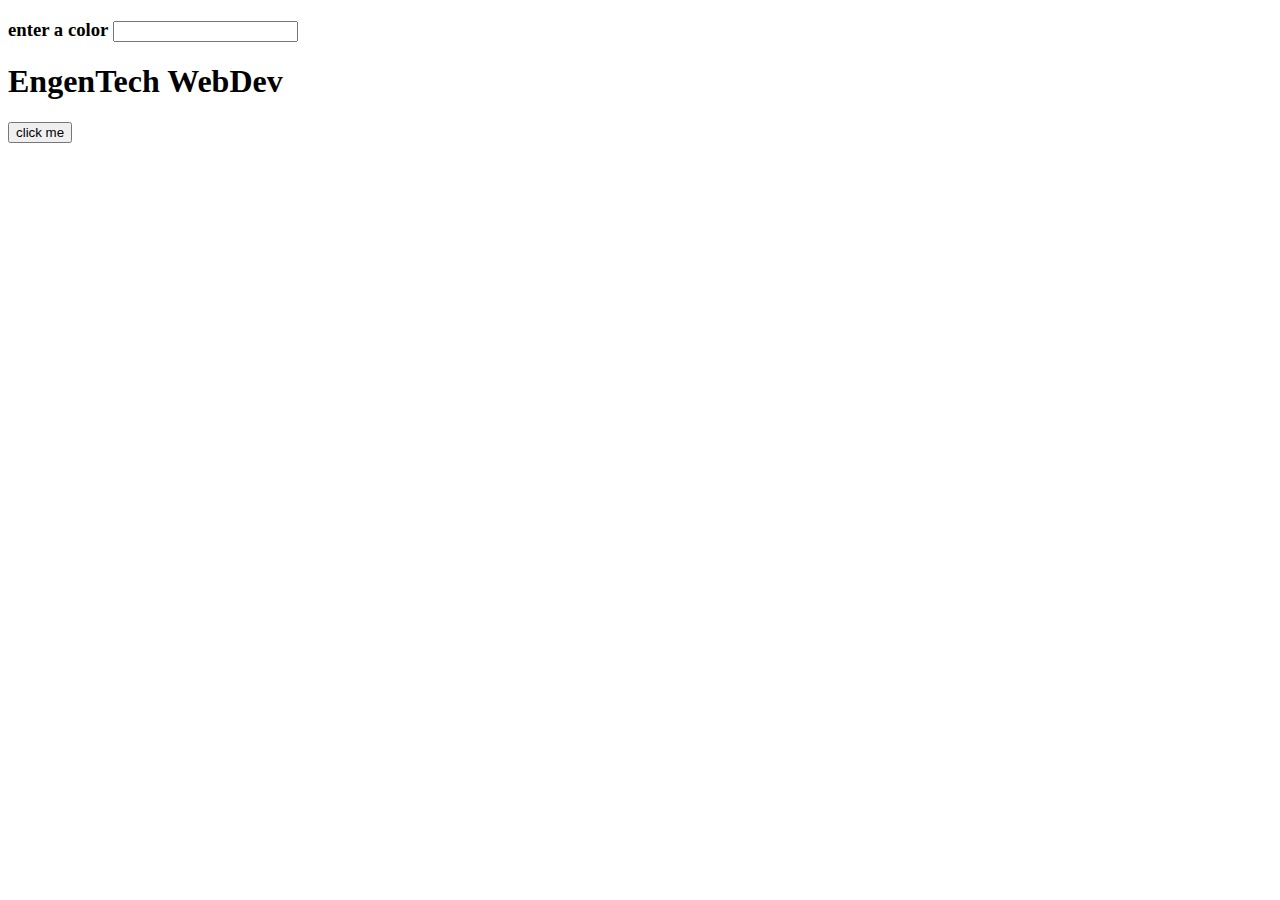
<file: front-end-programming/javascript/index.html>
<!DOCTYPE html>
<html lang="en">
<head>
    <meta charset="UTF-8">
    <meta name="viewport" content="width=device-width, initial-scale=1.0">
    
    <title>Document</title>
</head>
<body id="body">
    <h3>enter a color <input type="text" onblur="getVal()"></h3>
    <h1 id="dev">EngenTech WebDev</h1>
    <button id="btn">click me</button>
    <script src="index.js"></script>
</body>
</html>
</file>
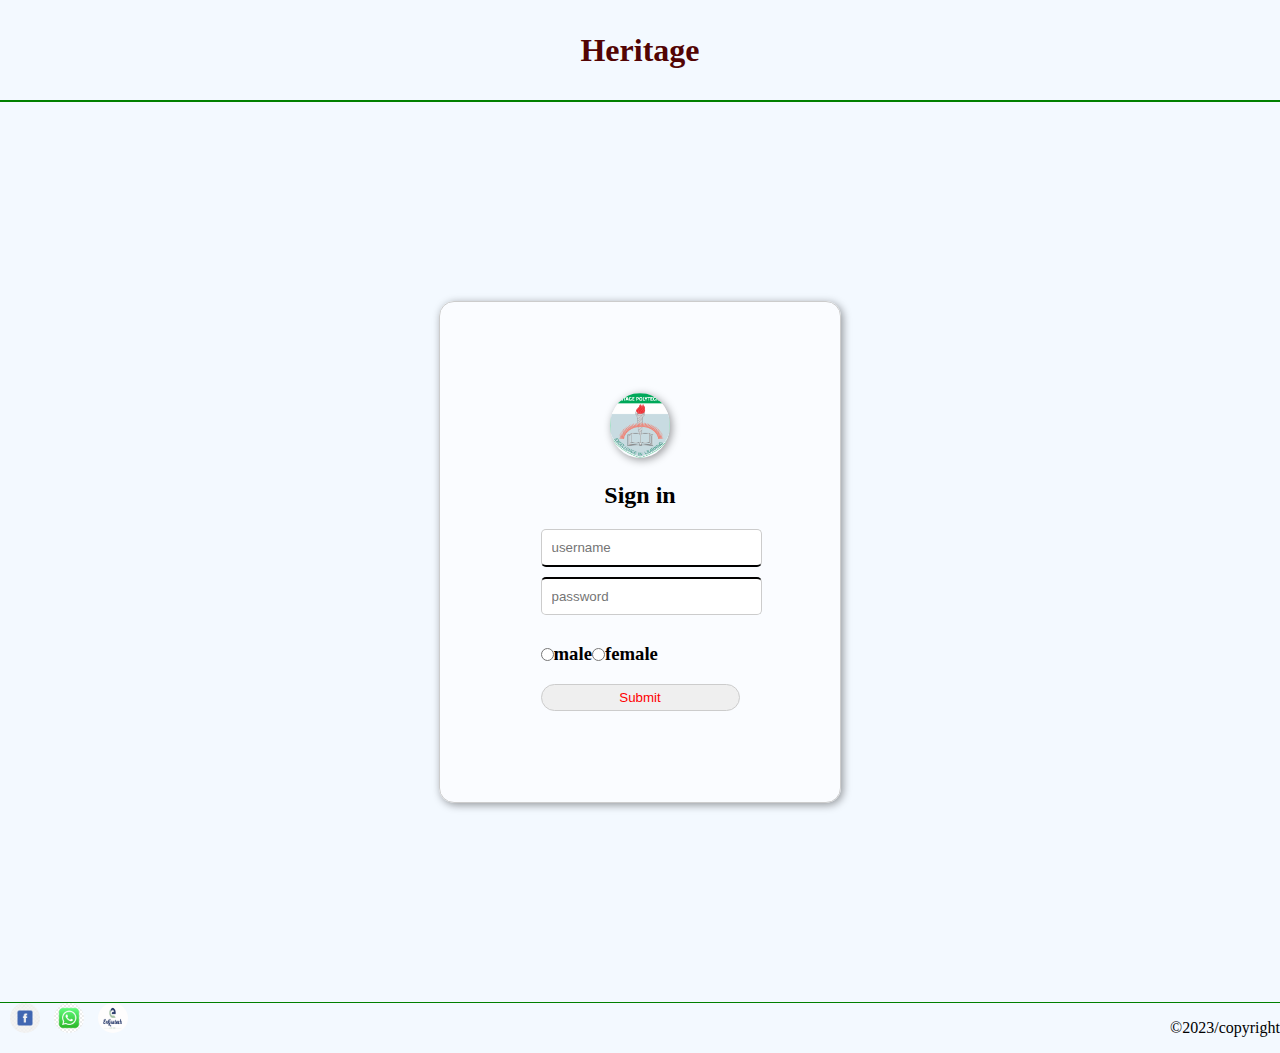
<file: front-end-programming/SIWES/index.html>
<!DOCTYPE html>
<html lang="en">
<head>
    <meta charset="UTF-8">
    <meta name="viewport" content="width=device-width, initial-scale=1.0">
    <link rel="stylesheet" href="static/style/styles.css">
    <title>Document</title>
</head>
    <body>
            <div class="container">
                <div class="header">
                    <h1>Heritage</h1>
                </div>
                <div class="center">
                    <div class="form">
                        <form action="index.php" >
                            <img src="static/images/HP_Logo.png" alt="" id="Hp">
                            <h2>Sign in</h2>
                            <input type="text" placeholder="username" name="username">
                            <input type="password" placeholder="password" name="password">
                            <div class="radio">
                                <input type="radio" name="sex"><h3>male</h3>
                                <input type="radio" name="sex"><h3>female</h3>
                            </div> 
                            <button>Submit</button>
                            
                        </form>
                    </div>
                </div>
                    <div class="footer">  
                        <footer>
                            <p>&copy;2023/copyright</p>
                            <img src="static/images/facebook.png" alt="" >
                            <img src="static/images/whasapp.jpg" alt="" >
                            <img src="static/images/my logo.png" alt="" >
                                
                        </footer>
                        
                    </div>
            </div>
    </body>
</html>
</file>
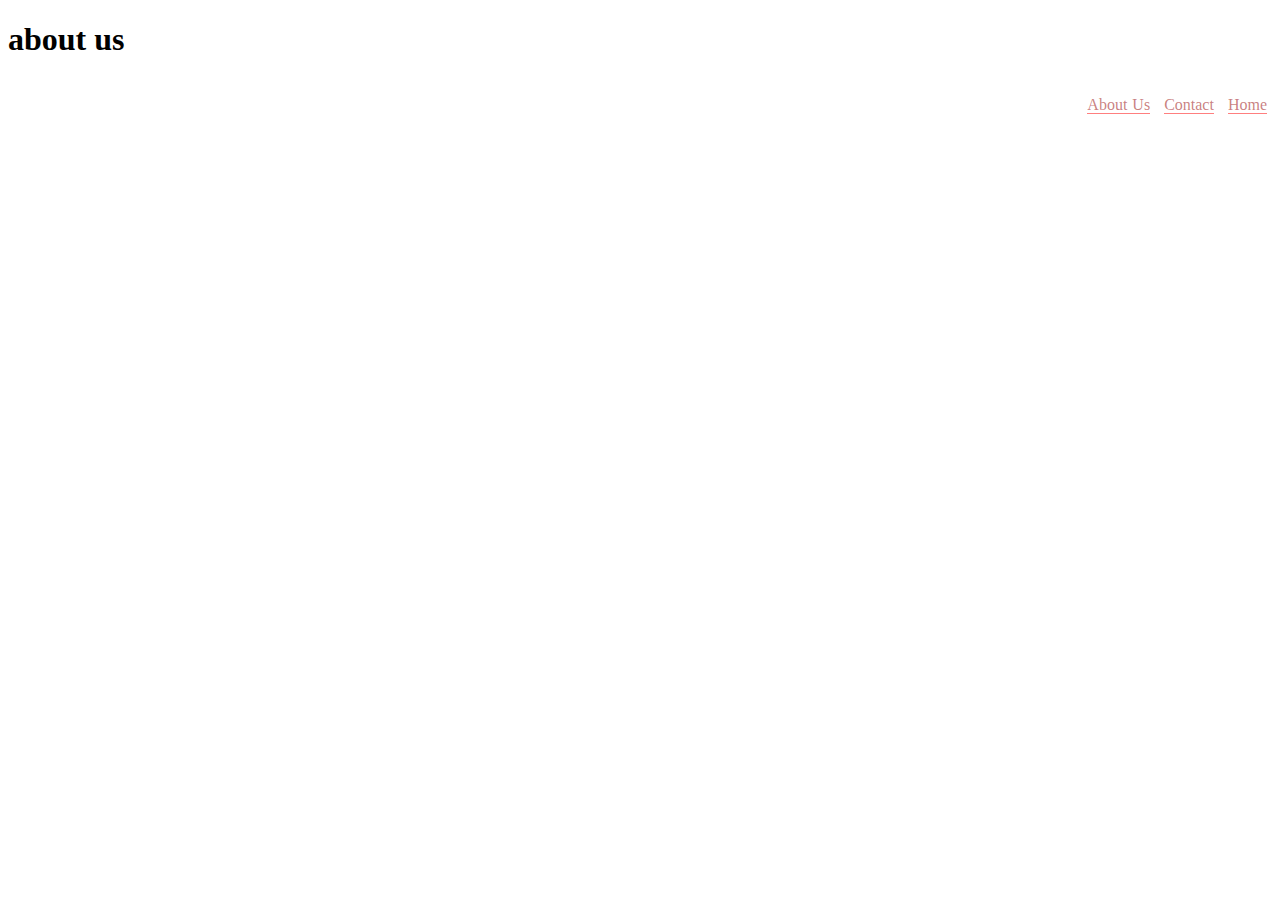
<file: front-end-programming/SIWES/aboutUs.html>
<!DOCTYPE html>
<html lang="en">
<head>
    <meta charset="UTF-8">
    <meta name="viewport" content="width=device-width, initial-scale=1.0">
    <link rel="stylesheet" href="static/style/home.css">
    <title>Document</title>
</head>
<body>
    <div class="wrapper">
        <div class="container">
            <h1>about us</h1>
            <ul>
                <li id="about">About Us</li>
                <li id="Contact">Contact</li>
                <li id="home">Home</li>
            </ul>
        </div>
    </div>
    <script src="static/script/home.js"></script>
</body>
</html>
</file>
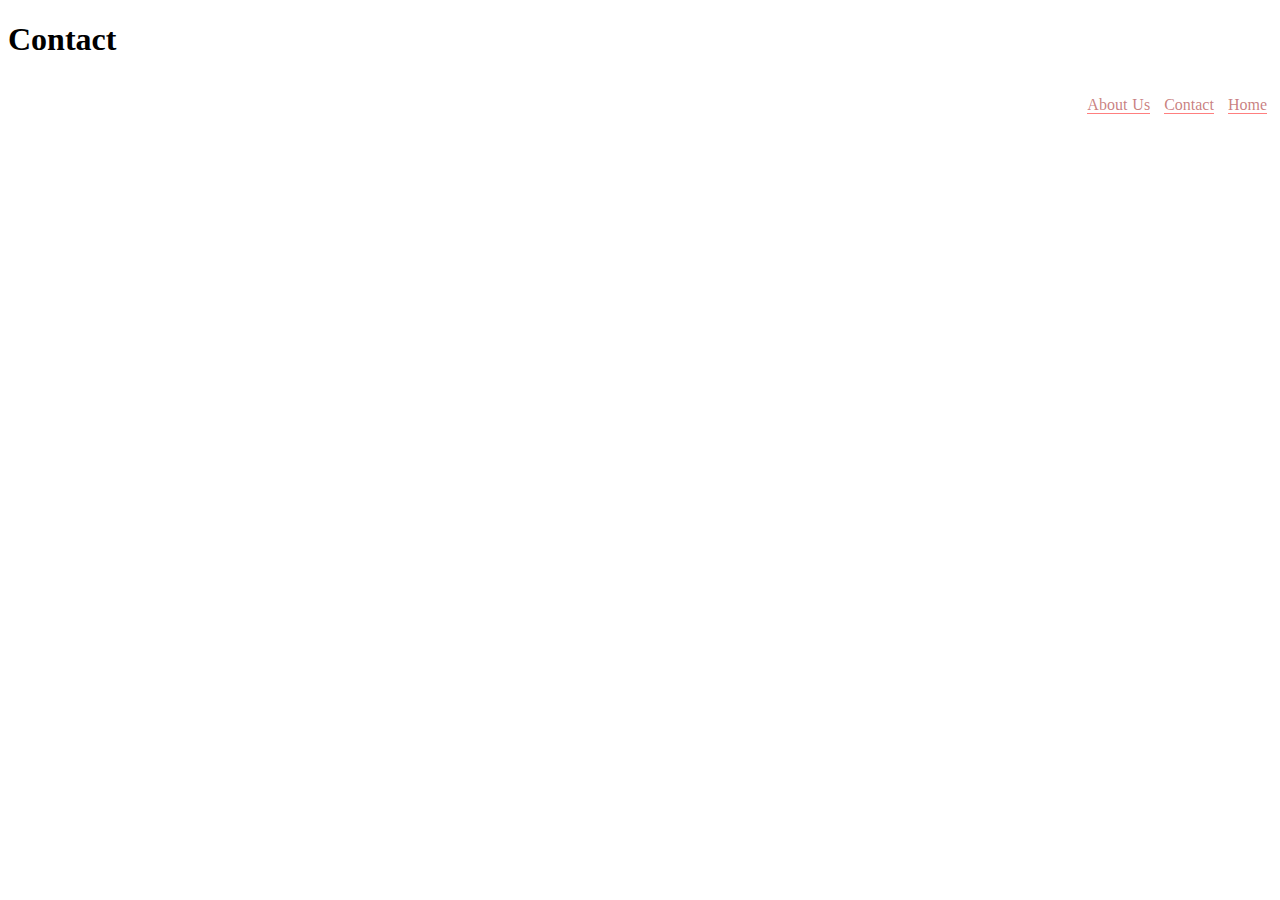
<file: front-end-programming/SIWES/contact.html>
<!DOCTYPE html>
<html lang="en">
<head>
    <meta charset="UTF-8">
    <meta name="viewport" content="width=device-width, initial-scale=1.0">
    <link rel="stylesheet" href="static/style/home.css">
    <title>Document</title>
</head>
<body>
    <div class="wrapper">
        <div class="container">
            <h1>Contact</h1>
            <ul>
                <li id="about">About Us</li>
                <li id="Contact">Contact</li>
                <li id="home">Home</li>
            </ul>
        </div>
    </div>
    <script src="static/script/home.js"></script>
</body>
</html>
</file>
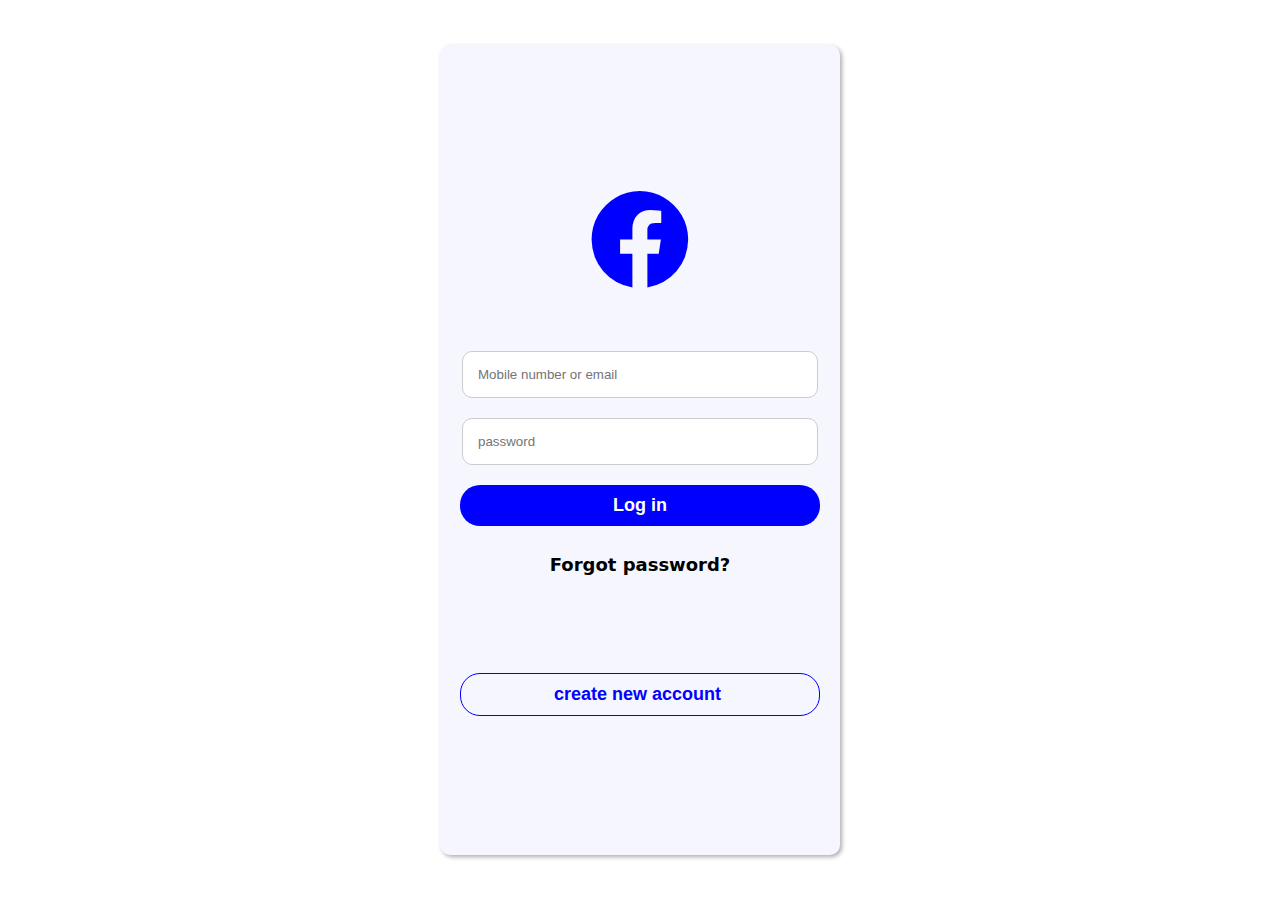
<file: front-end-programming/SIWES/facebook.html>
<!DOCTYPE html>
<html lang="en">
<head>
    <meta charset="UTF-8">
    <meta name="viewport" content="width=device-width, initial-scale=1.0">
    <title>Facebook Log in</title>
    <link rel="stylesheet" href="static/style/facebook.css">
    <link rel="stylesheet" href="static/Fonts/fontawesome-free-6.4.2-web/fontawesome-free-6.4.2-web/css/all.css">
</head>
<body>
    <div class="wrapper">
        <div class="container">
            <div class="main">
                <div class="logo">
                    <i class="fa-brands fa-facebook" aria-hidden="true"></i>
                </div>
                <div class="form">
                    <input type="text" placeholder="Mobile number or email">
                    <input type="password" placeholder="password">
                    <input type="submit" value="Log in">
                        <!-- <button>Log in</button> -->
                        <p>Forgot password?</p>
                </div>
                <div class="create">
                    <input type="submit" value="create new account ">
                </div>
            </div>
        </div>
    </div>
</body>
</html>
</file>
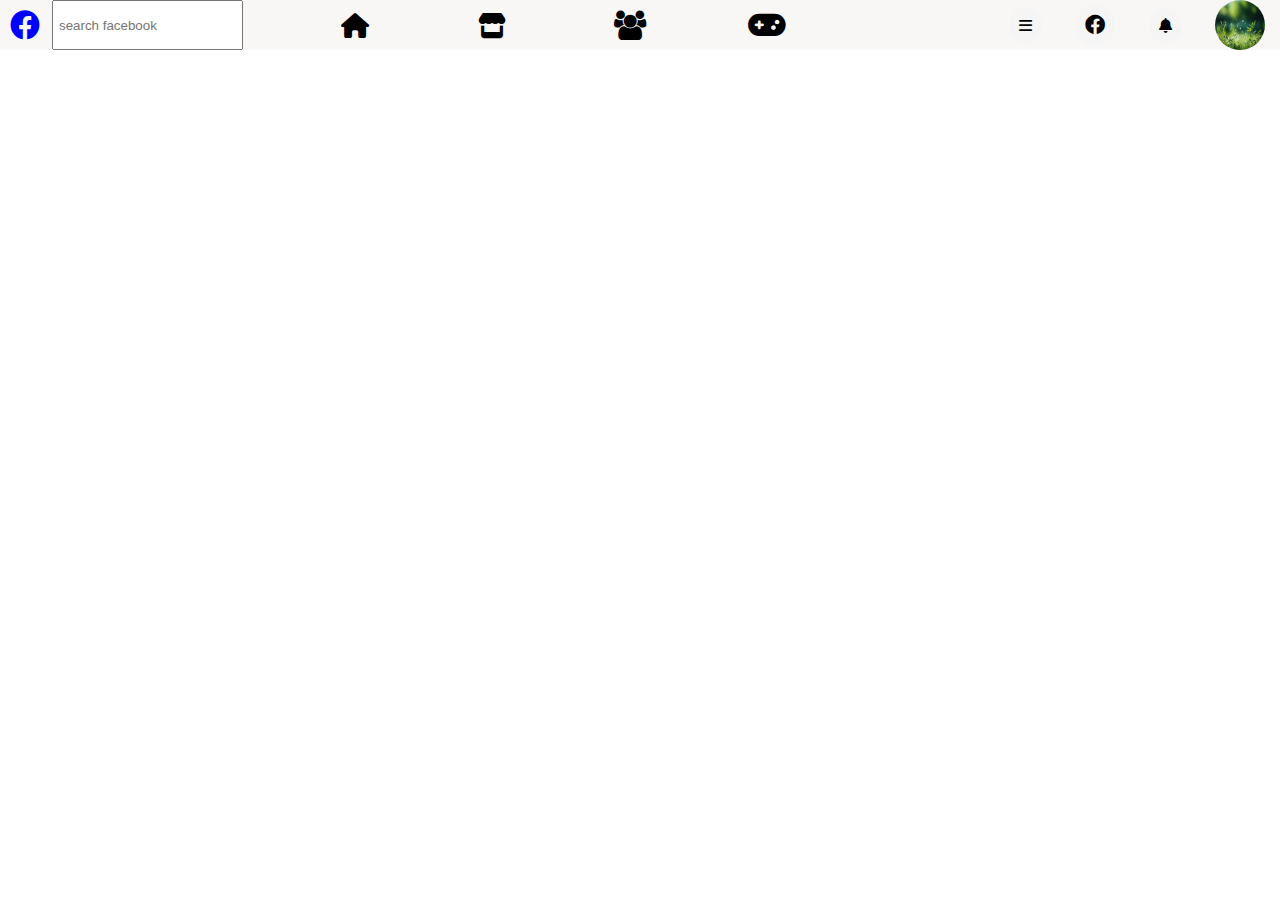
<file: front-end-programming/SIWES/facebookClone.html>
<!DOCTYPE html>
<html lang="en">
<head>
    <meta charset="UTF-8">
    <meta name="viewport" content="width=device-width, initial-scale=1.0">
    <link rel="stylesheet" href="static/Fonts/fontawesome-free-6.4.2-web/fontawesome-free-6.4.2-web/css/all.css">
    <link rel="stylesheet" href="static/Fonts/font-awesome-4.7.0/css/font-awesome.css">
    <link rel="stylesheet" href="static/style/facebookClone.css">
    <title>Document</title>
</head>
<body>
    <div class="wrapper">
        <div class="container">
           <div class="navbar">
                <div class="section1">
                   <i class="fa-brands fa-facebook facebook"></i> 
                   <!-- <input type="text" placeholder="Search Facebok"> -->
                   <input type="text" placeholder="search facebook">
                </div>
                <div class="section2">
                   <a href="#"><i class="fa-solid fa-house house"></i></a>
                    <a href="#"><i class="fa-solid fa-store store "></i></a>
                <a href="#"><i class="fa fa-users user" ></i></a>
                <a href="#"><i class="fa-solid fa-gamepad gamepad"></i></a>
                    
            </div>
                <div class="section3">
                    <a href="#"><i class="fa-solid fa-bars bars"></i></a>
                   <a href=""><i class="fa-brands fa-facebook messenger"></i></a>
                <div class="fa"><a href="#"><i class="fa-solid fa-bell bell"></i></a></div>
                <img src="static/images/dropwater.jpg" alt="">             
                </div>
           </div>
        </div>
    </div>
</body>
</html>
</file>
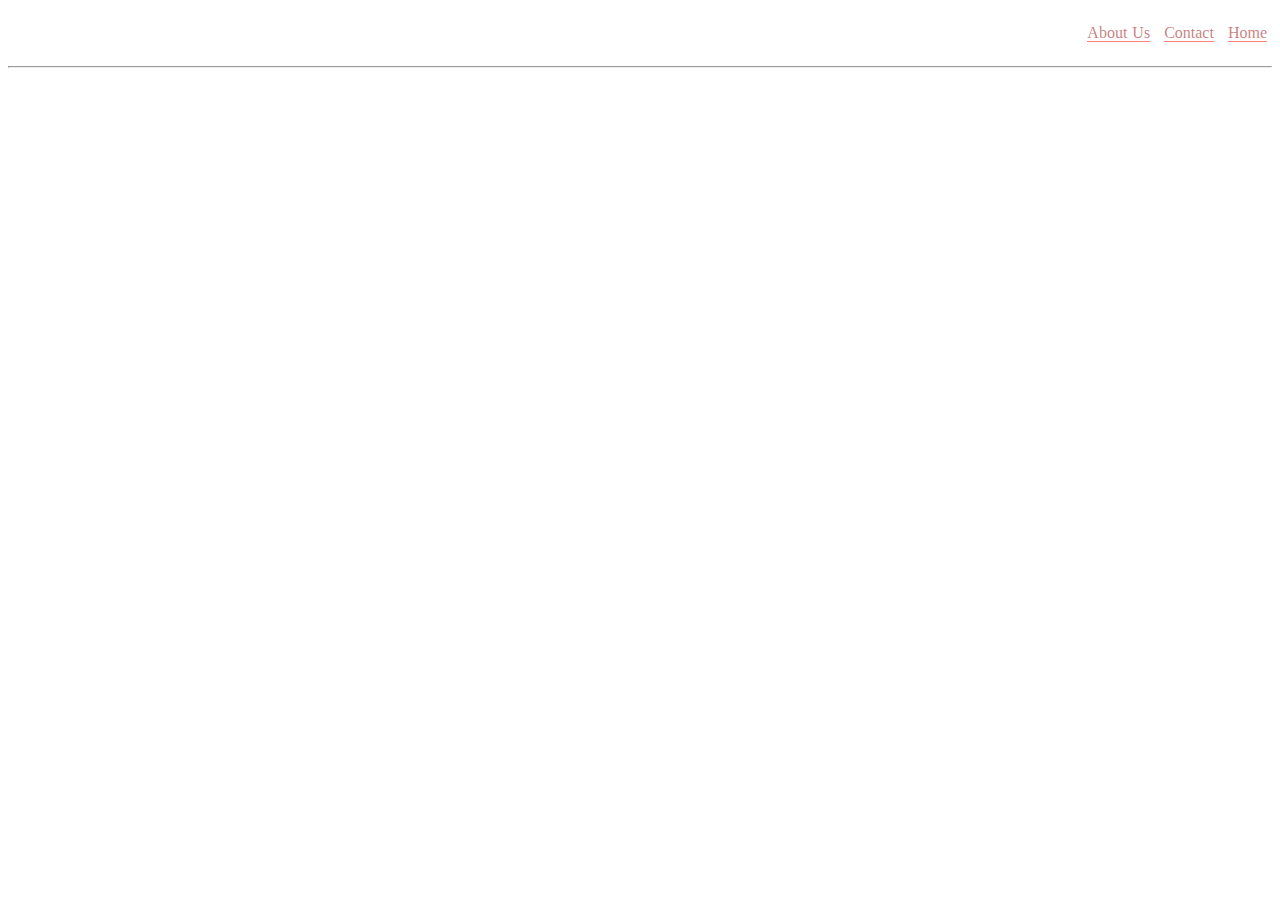
<file: front-end-programming/SIWES/home.html>
<!DOCTYPE html>
<html lang="en">
<head>
    <meta charset="UTF-8">
    <meta name="viewport" content="width=device-width, initial-scale=1.0">
    <link rel="stylesheet" href="static/style/home.css">
    <title>Document</title>
</head>
<body>
    <div class="wrapper">
        <div class="container">
            <ul>
                <li id="about">About Us</li>
                <li id="Contact">Contact</li>
                <li id="home">Home</li>
            </ul>
            
        </div><hr>
    </div>
    <script src="static/script/home.js"></script>
</body>
</html>
</file>
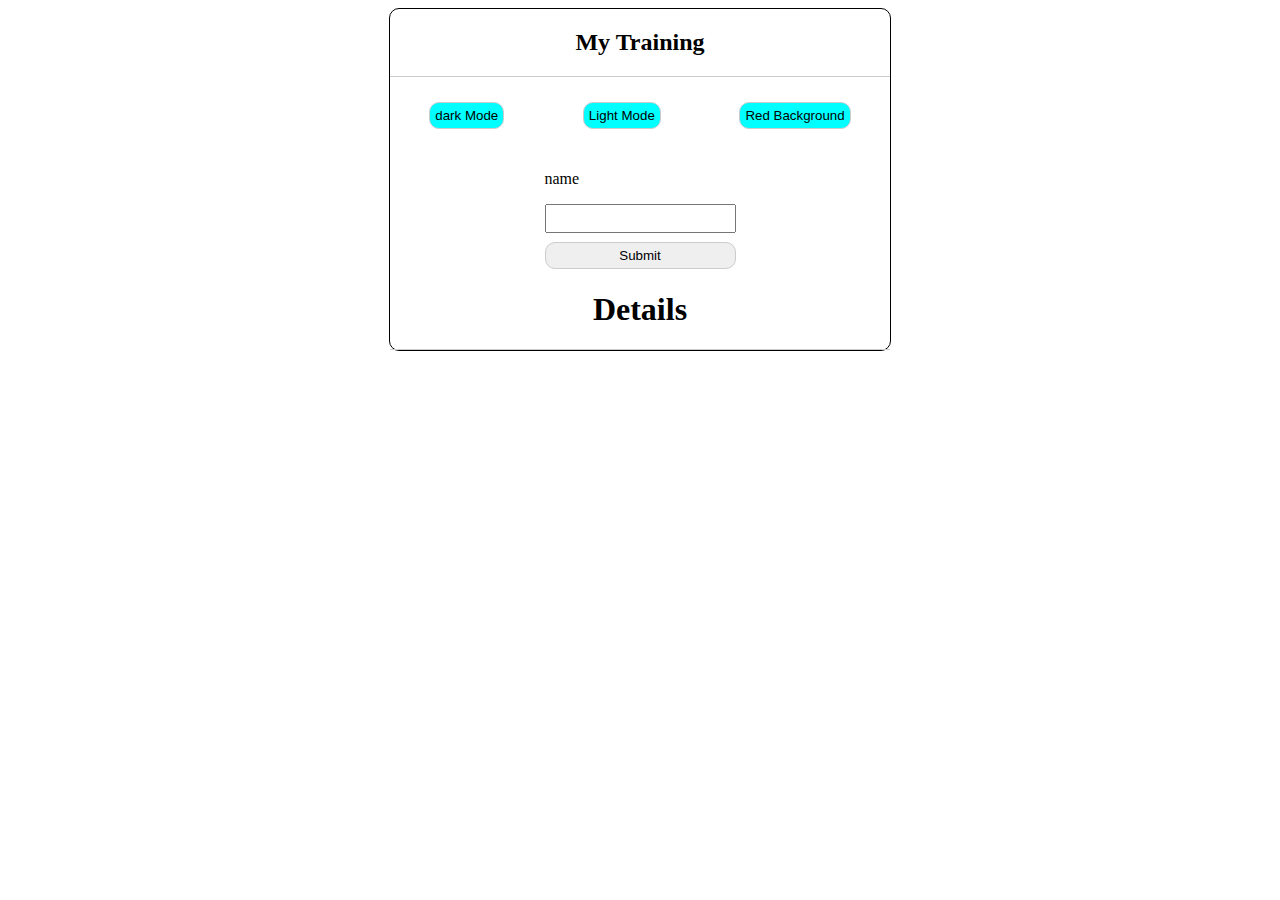
<file: front-end-programming/SIWES/My_training.html>
<!DOCTYPE html>
<html lang="en">
<head>
    <meta charset="UTF-8">
    <meta name="viewport" content="width=device-width, initial-scale=1.0">
    <link rel="stylesheet" href="static/style/style_my_training.css">
    <title>Document</title>
</head>
<body>
<div class="wrapper">
    <div class="contianer">
        <div class="header">
                <h2><center>My Training</center></h2>
        </div>
        <div class="theme_toggle">
            <button>dark Mode</button>
            <button>Light Mode</button>
            <button>Red Background</button>
        </div>
        <div class="collect">
            <div class="col">
                
                <p>name</p> <input type="text" id="tex">
                <button id="sub">Submit</button>
            </div>
        </div>

        <div class="details">
            <h1><center>Details</center></h1>
        </div>
        <div class="full_details">
            <div class="smith" id="smith">
                <div class="name"><p>Full Name: Ita Smith Mandu</p></div>
                <div class="class"><p>Class: natioal diplomat 2</p></div>
                <div class="dept"><p>Dept: Computer Science</p></div>
                <div class="level"><p>Level: amature pro</p></div>  
            </div>
            <div class="wooos" id="wooos">
                <div class="name"><p>Full Name: Femi Woos </p></div>
                <div class="class"><p>Class: natioal diplomat 2</p></div>
                <div class="dept"><p>Dept: Computer Science</p></div>
                <div class="level"><p>Level: amature pro</p></div>  
            </div>
            <div class="kenndy" id="kenndy">
                <div class="name"><p>Full Name: kenndy</p></div>
                <div class="class"><p>Class: natioal diplomat 2</p></div>
                <div class="dept"><p>Dept: Computer Science</p></div>
                <div class="level"><p>Level: amature pro</p></div>  
            </div>
            <div class="favour" id="favour">
                <div class="name"><p>Full Name: Favour Sharp</p></div>
                <div class="class"><p>Class: natioal diplomat 2</p></div>
                <div class="dept"><p>Dept: Computer Science</p></div>
                <div class="level"><p>Level: amature pro</p></div>  
            </div>
        </div>
        
    </div>

</div>
<script src="static/script/my_training.js"></script>
</body>
</html>
</file>
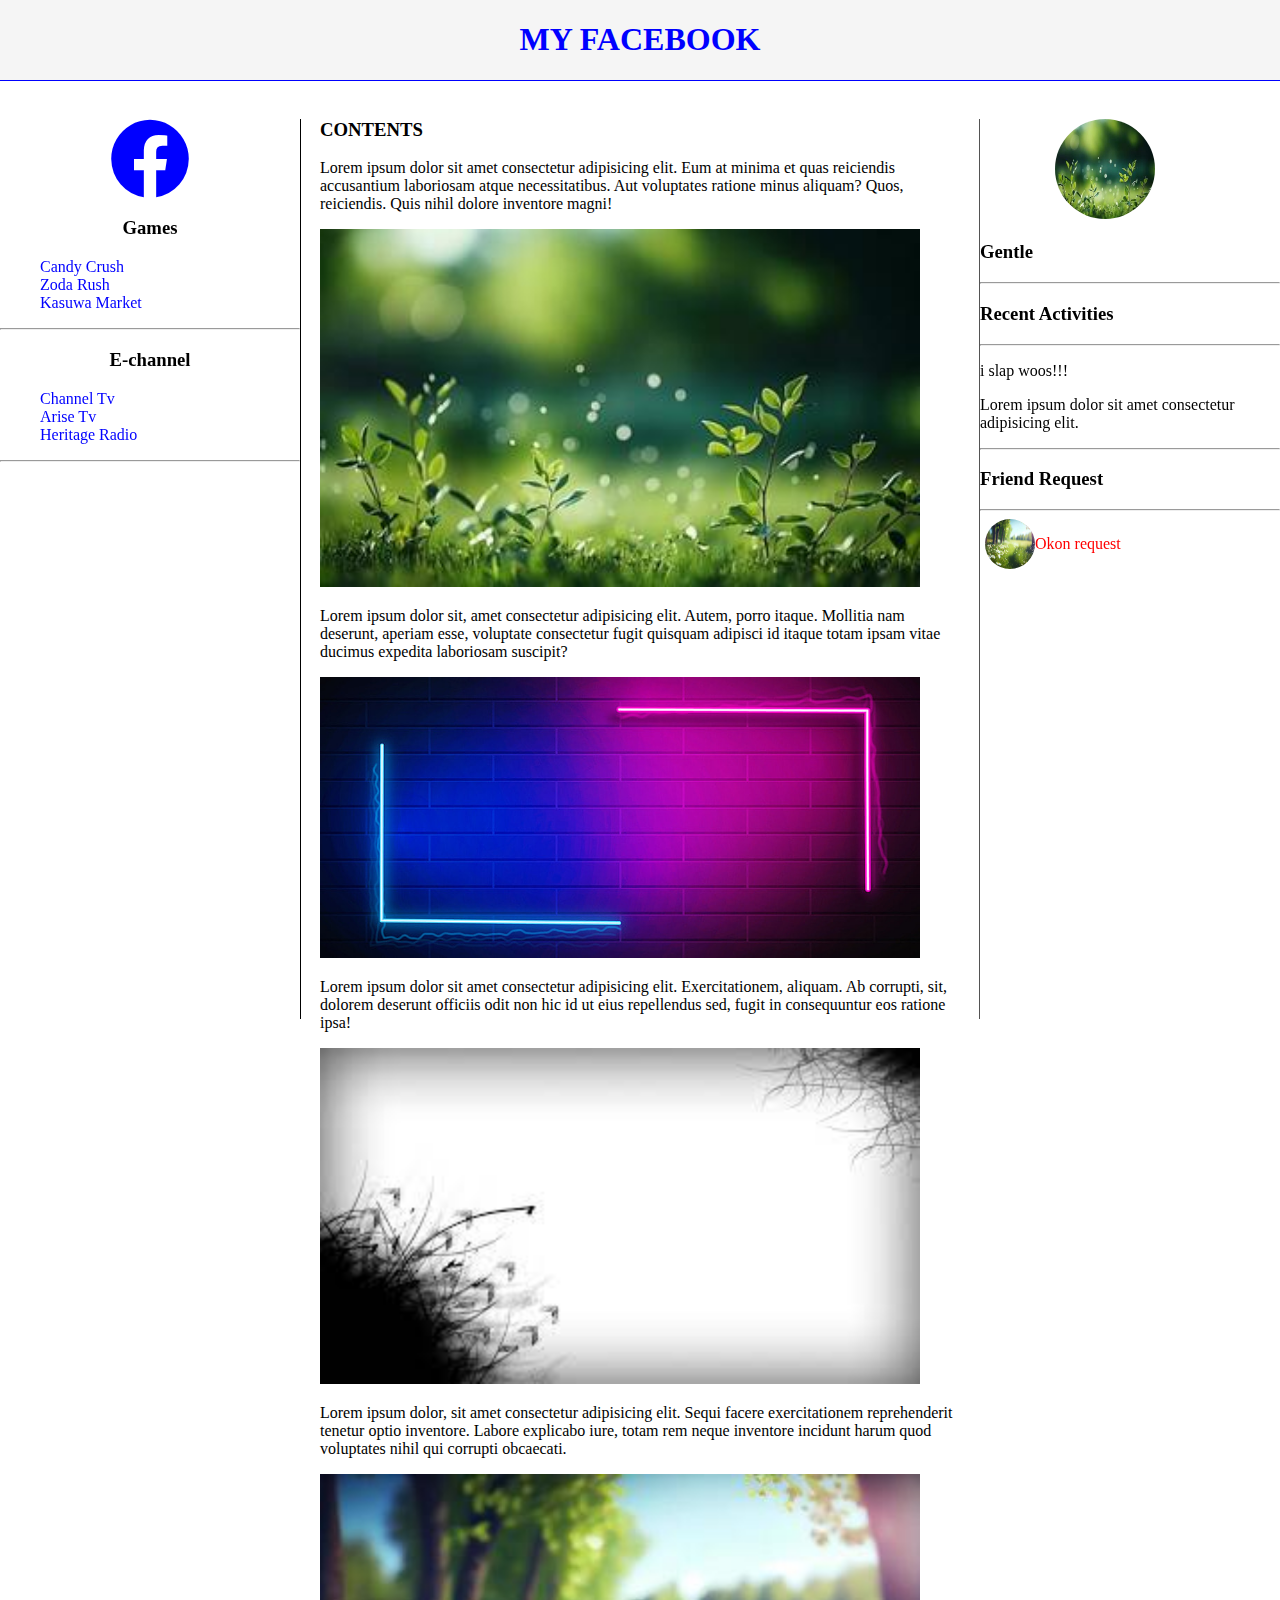
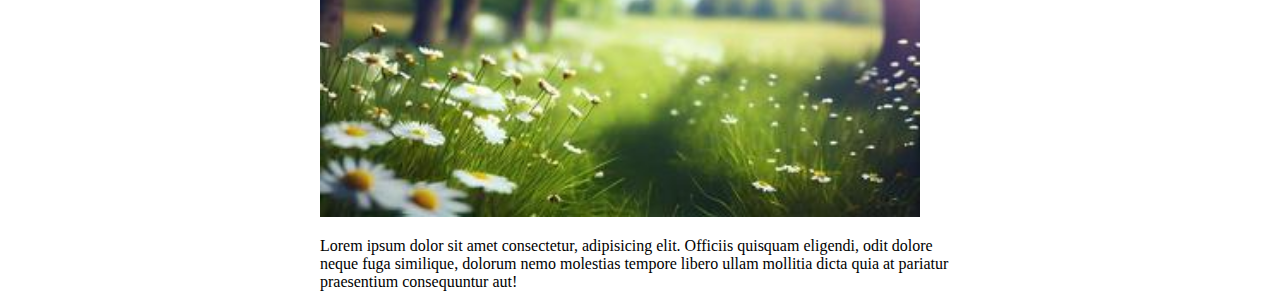
<file: front-end-programming/SIWES/pageLayout.html>
<!DOCTYPE html>
<html lang="en">
<head>
    <meta charset="UTF-8">
    <meta name="viewport" content="width=device-width, initial-scale=1.0">
    <link rel="stylesheet" href="static/style/pageLayout.css">
    <link rel="stylesheet" href="static/Fonts/fontawesome-free-6.4.2-web/fontawesome-free-6.4.2-web/css/all.css">
    <title>Document</title>
</head>
<body>
    <div class="wrapper">
        <div class="container">
            <div class="banner">
                <h1>MY FACEBOOK</h1>
            </div>
            <div class="relax"></div>
            <div class="content">
            <div class="left">
                <i class="fa-brands fa-facebook"></i>
                <div class="games">
                    <h3>Games</h3>
                    <ul>
                        <li>Candy Crush</li>
                        <li>Zoda Rush</li>
                        <li>Kasuwa Market</li>
                        
                    </ul>
                    <hr>
                    <h3>E-channel</h3>
                    <ul>
                        <li>Channel Tv</li>
                        <li>Arise Tv</li>
                        <li>Heritage Radio</li>
                        
                    </ul>
                    <hr>
                </div>
            </div>
            <div class="right">
                    <img src="static/images/dropwater.jpg" alt="" class="images">
                    <h3>Gentle</h3>
                    <hr>
                    <h3>Recent Activities</h3>
                    <hr>
                    <p>i slap woos!!!</p>
                    <p>Lorem ipsum dolor sit amet consectetur adipisicing elit.</p>
                    <hr>
                    <h3>Friend Request</h3>
                    <hr>
                    <div class="request">
                    <img src="static/images/winter.jpg" alt="">
                    <p>Okon request</p>
                    </div>
                </div>
                <div class="middle">
                    <h3>CONTENTS</h3>
                    <p>Lorem ipsum dolor sit amet consectetur adipisicing elit. Eum at minima et quas reiciendis accusantium laboriosam atque necessitatibus. Aut voluptates ratione minus aliquam? Quos, reiciendis. Quis nihil dolore inventore magni!</p>
                    <img src="static/images/dropwater.jpg" alt="">
                    <p>Lorem ipsum dolor sit, amet consectetur adipisicing elit. Autem, porro itaque. Mollitia nam deserunt, aperiam esse, voluptate consectetur fugit quisquam adipisci id itaque totam ipsam vitae ducimus expedita laboriosam suscipit?</p>
                    <img src="static/images/snart.jpg" alt="">
                    <p>Lorem ipsum dolor sit amet consectetur adipisicing elit. Exercitationem, aliquam. Ab corrupti, sit, dolorem deserunt officiis odit non hic id ut eius repellendus sed, fugit in consequuntur eos ratione ipsa!</p>
                    <img src="static/images/whiteBack.jpg" alt="">
                    <p>Lorem ipsum dolor, sit amet consectetur adipisicing elit. Sequi facere exercitationem reprehenderit tenetur optio inventore. Labore explicabo iure, totam rem neque inventore incidunt harum quod voluptates nihil qui corrupti obcaecati.</p>
                    <img src="static/images/winter.jpg" alt="">
                    <p>Lorem ipsum dolor sit amet consectetur, adipisicing elit. Officiis quisquam eligendi, odit dolore neque fuga similique, dolorum nemo molestias tempore libero ullam mollitia dicta quia at pariatur praesentium consequuntur aut!</p>
                    
                </div>
                
            </div>
       
    </div>
</div>
</body>
</html>
</file>
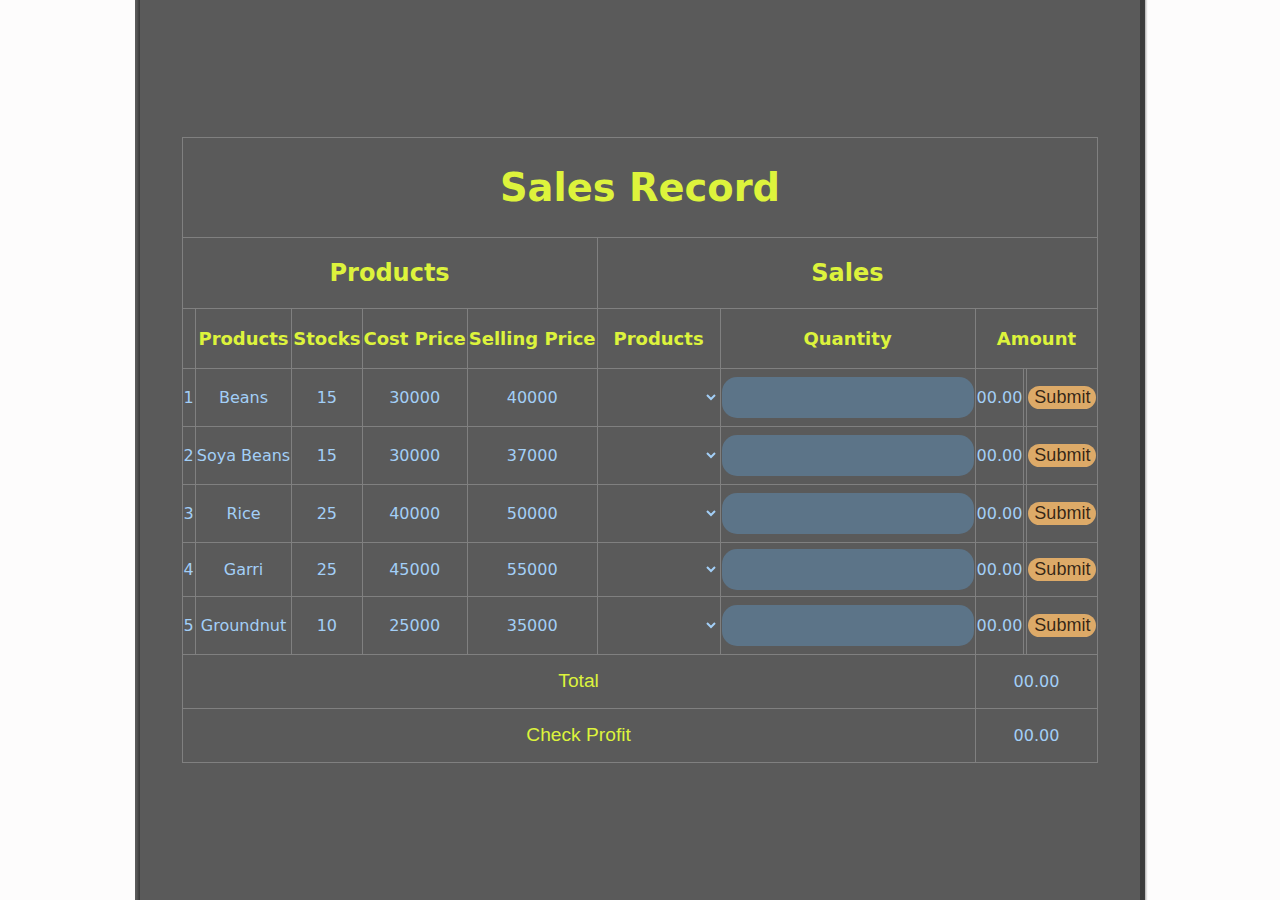
<file: front-end-programming/SIWES/Sales_Book.html>
<!DOCTYPE html>
<html lang="en">
<head>
    <meta charset="UTF-8">
    <meta name="viewport" content="width=device-width, initial-scale=1.0">
    <link rel="stylesheet" href="static/Fonts/fontawesome-free-6.4.2-web/fontawesome-free-6.4.2-web/css/all.css">
    <link rel="stylesheet" href="static/style/Sales_Book.css">
    <title>Sales Book</title>
</head>
    <body>
        <div class="container">
            <div class="wrapper">
                <!-- <div class="header">
                    <h1>MY SALES BOOK</h1>
                </div> -->
                
                    <div class="table">
                        <table border="1" id="PricetTable">
                            <thead>
                                <td colspan="10"><h1>Sales Record</h1></td>
                            </thead>
                            <tr>
                                <td colspan="5" class="head"><h2>Products</h2></td>
                                <td colspan="5" class="head"><h2>Sales</h2></td>
                            </tr>
                            <th>
                                <td class="area"><p>Products</p></td>
                                <td class="area"><p>Stocks</p></td>
                                <td class="area"><p>Cost Price</p></td>
                                <td class="area"><p>Selling Price</p></td>
                                <td class="area"><p>Products</p></td>
                                <td class="area"><p>Quantity</p></td>
                                <td colspan="3" class="area"><p>Amount</p></td>
                            </th>
                            <tr>
                                <td ><p>1</p></td>
                                <td><p>Beans</p></td>
                                <td><p>15</p></td>
                                <td><span id="costPrice1">30000</span></td>
                                <td><span id="sellingPrice1">40000</span></td>
                                <td><label for="Products"></label>
                                    <select name="Products" id="Products1">
                                        <option value="Products6"></option>
                                        <option value="Products1"><p>Beans</p></option>
                                        <option value="Products2">Soya Beeans</option>
                                        <option value="Products3">Rice</option>
                                        <option value="Products4">Garri</option>
                                        <option value="Products5">Groundnut</option>
                                        
                                    </select>
                                </td>
                                 <td><input type="text" id="Quantity1"> </td>
                                 <td><span class="amount" id="amount1"><p>00.00</p></span></td>
                                 <td><span class="Profit" id="profit1"><p>00.00</p></span></td>
                                <td><p><input type="submit" id="Calculate1" class="calculateButton"></p></td>

                            </tr>
                            <tr>
                                <td ><p>2</p></td>
                                <td><p> Soya Beans </p></td>
                                <td><p>15</p></td>
                                <td><span id="costPrice2">30000</span></td>
                                <td><span id="sellingPrice2">37000</span></td>
                                <td><label for="Products"></label>
                                    <select name="Products" id="Products2">
                                        <option value="Products6"></option>
                                        <option value="Products1"><p>Beans</p></option>
                                        <option value="Products2">Soya Beeans</option>
                                        <option value="Products3">Rice</option>
                                        <option value="Products4">Garri</option>
                                        <option value="Products5">Groundnut</option>
                                    </select>
                                </td>
                                 <td><input type="text" id="Quantity2"></td>
                                 <td><span class="amount" id="amount2"><p>00.00</p></span></td>
                                 <td><span class="Profit" id="profit2"><p>00.00</p></span></td>
                                <td><p><input type="submit" id="Calculate2" class="calculateButton"></p></td>
                            </tr>
                            <tr>
                                <td ><p>3</p></td>
                                <td><p>Rice</p></td>
                                <td><p>25</p></td>
                                <td id="costPrice3"><p>40000</p></td>
                                <td id="sellingPrice3"><p>50000</p></td>
                                <td><label for="Products"></label>
                                    <select name="Products" id="Products3">
                                        <option value="Products6"></option>
                                        <option value="Products1"><p>Beans</p></option>
                                        <option value="Products2">Soya Beeans</option>
                                        <option value="Products3">Rice</option>
                                        <option value="Products4">Garri</option>
                                        <option value="Products5">Groundnut</option>
                                    </select>
                                </td>
                                <td><input type="text" id="Quantity3" class="quantity-input"></td>
                                <td><span class="amount" id="amount3"><p>00.00</p></span></td>
                                <td><span class="Profit" id="profit3"><p>00.00</p></span></td>
                                <td><p><input type="submit" id="Calculate3" class="calculateButton"></p></td>
                            </tr>
                            <tr id="row1">
                                <td ><p>4</p></td>
                                <td><p>Garri</p></td>
                                <td><p>25</p></td>
                                <td><span id="costPrice4">45000</span></td>
                                <td><span id="sellingPrice4">55000</span></td>
                                <td><label for="Products"></label>
                                    <select name="Products" id="Products4">
                                        <option value="Products6"></option>
                                        <option value="Products1"><p>Beans</p></option>
                                        <option value="Products2">Soya Beeans</option>
                                        <option value="Products3">Rice</option>
                                        <option value="Products4">Garri</option>
                                        <option value="Products5">Groundnut</option>
                                    </select>
                                </td>
                                 <td><input type="text" id="Quantity4" class="quantity-input"></td>
                                <td><span class="amount" id="amount4"><p>00.00</p></span></td>
                                <td><span class="Profit" id="profit4"><p>00.00</p></span></td>
                                <td><input type="submit" id="Calculate4"></td>
                            </tr>
                            <tr>
                                <td ><p>5</p></td>
                                <td><p>Groundnut</p></td>
                                <td><p>10</p></td>
                                <td id="costPrice5"><p>25000</p></td>
                                <td id="sellingPrice5"><p>35000</p></td>
                                <td><label for="Products"></label>
                                    <select name="Products" id="Products5">
                                        <option value="Products6"></option>
                                        <option value="Products1"><p>Beans</p></option>
                                        <option value="Products2">Soya Beeans</option>
                                        <option value="Products3">Rice</option>
                                        <option value="Products4">Garri</option>
                                        <option value="Products5">Groundnut</option>
                                    </select>
                                </td>
                                 <td><input type="text" id="Quantity5" class="quantity-input"></td>
                                 <td><span class="amount" id="amount5"><p>00.00</p></span></td>
                                 <td><span class="Profit" id="profit5"><p>00.00</p></span></td>
                                <td><p><input type="submit" onclick="" id="Calculate5" class="calculateButton"></p></td>
                            </tr>
                            <tr>
                                <td colspan="7"><button id="total">Total</button></td>
                                <td colspan="3"><span class="amount" id="totalAmount"><p>00.00</p></span></td>

                            </tr>
                            <tr>
                                <td colspan="7"><button id="check">Check Profit</button></td>
                                <td colspan="3"><span class="amount" id="Profit"><p>00.00</p></span></td>
                                

                            </tr>
                        </table>
                    </div>
            </div>
        </div>
        <script src="static/script/Sales_Book.js"> </script>
        <script src="static/script/Sales_Book_total.js"></script>
        <script src="static/script/Sales_book_profit.js"></script>
    </body>
</html>
</file>
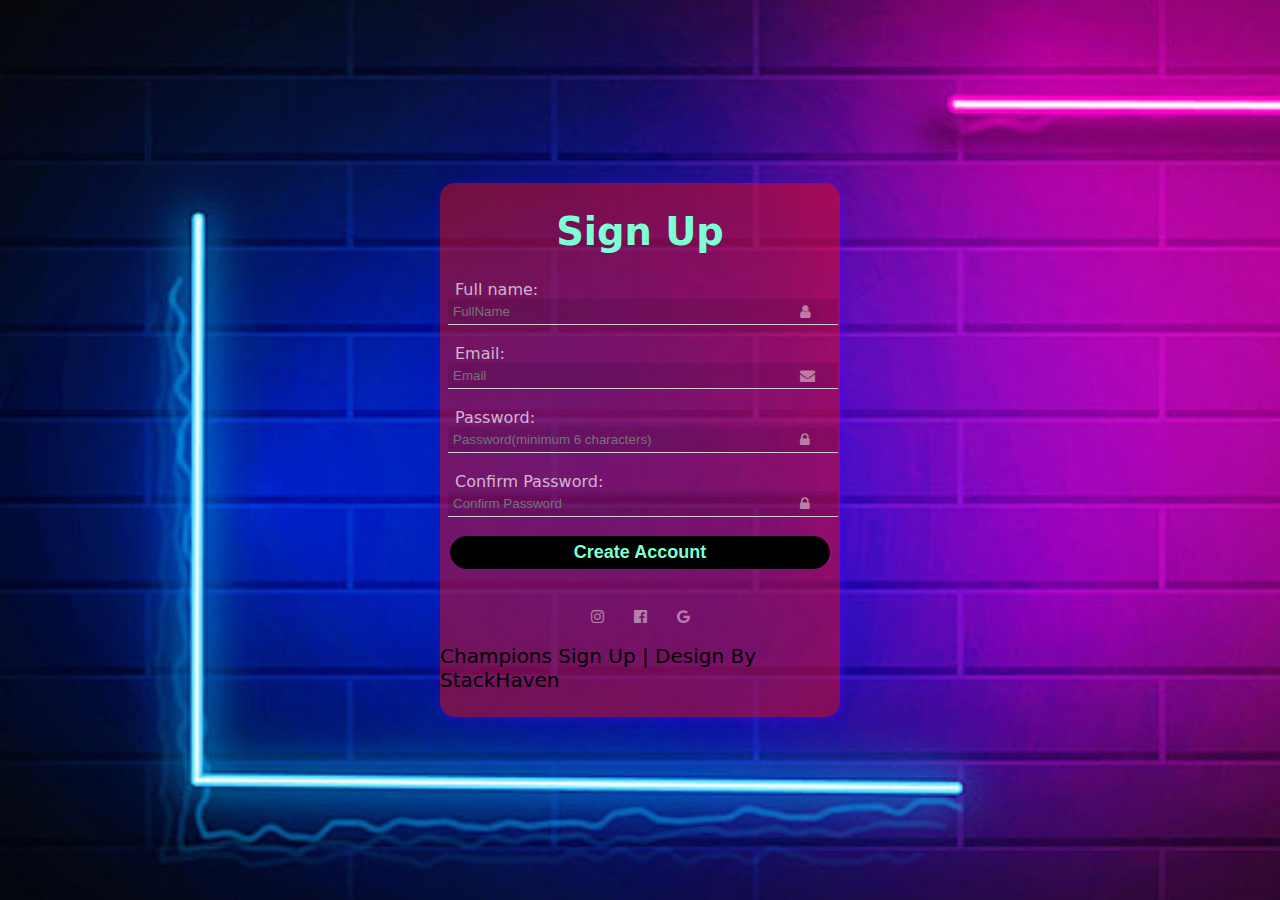
<file: front-end-programming/SIWES/singUp.html>
<!DOCTYPE html>
<html lang="en">
<head>
    <meta charset="UTF-8">
    <meta name="viewport" content="width=device-width, initial-scale=1.0">
    <link rel="stylesheet" href="static/style/singUp.css">
    <link rel="stylesheet" href="static/Fonts/font-awesome-4.7.0/css/font-awesome.css">
    <title>Sign Up</title>
</head>
<body>
    <div class="wrapper">
        <div class="container">
            <!-- <img src="static/images/dropwater.jpg" alt=""> -->
            
            <div class="middle">
                <div class="head">
                <h1>Sign Up</h1>
                </div>
                <div class="form">
                    <div class="name">
                        <label for="name">Full name:</label>
                        <input type="text" placeholder="FullName" name="name">
                        <i class="fa fa-user" aria-hidden="true"></i></div>
                    <div class="Email">
                        <label for="email">Email:
                        <input type="email" placeholder="Email" name="email">
                        <i class="fa fa-envelope" aria-hidden="true" ></i></label></div>
                    <div class="pass">
                        <label for="password">Password:
                        <input type="password" placeholder="Password(minimum 6 characters)" name="password">
                        <i class="fa fa-lock" aria-hidden="true"></i></label></div>
                    <div class="confirm">
                        <label for="confirm">Confirm Password:
                        <input type="password" placeholder="Confirm Password" name="confirm">
                        <i class="fa fa-lock" aria-hidden="true"></i></label></div>
                </div>
                <button>Create Account</button>
                <div class="btn">
                    <i class="fa fa-instagram" aria-hidden="true"></i>
                    <i class="fa fa-facebook-official" aria-hidden="true"></i>
                    <i class="fa fa-google" aria-hidden="true"></i>
                    <!-- <i class="fa-solid fa-spinner fa-spin-pulse"></i> -->
                </div>
                <div class="signmess">
                    <p>Champions Sign Up | Design By StackHaven</p>
                </div>
            </div>
        </div>
    </div>
</body>
</html>
</file>
<file: front-end-programming/SIWES/static/style/styles.css>
body{
    margin: 0px;
}
.container{
    background-color: rgba(240, 248, 255, 0.815);
}
.header{
    height: 100px;
    border-bottom: 2px solid green;
    color: rgb(82, 4, 4);
    display: flex;
    align-items: center;
    justify-content: center;
    text-align: center;
}

.form{
    height: 500px;
    display: flex;
    justify-content: center;
    align-items: center;
    border: 1px solid #ccc;
    width: 400px;
    border-radius: 15px;
    background-color: rgba(255, 255, 255, 0.568);
    box-shadow:  2px 2px 8px rgba(0, 0, 0, 0.4);
}
.center{
    display: flex;
    justify-content: center;
    align-items: center;
    text-align: center;
    height: 100vh;
    
}
.form input{
    display: block;
    width: 100%;
    padding: 10px;
    margin: 10px 0;
    border: 1px solid #ccc;
    border-radius: 5px;
    
}
.form input[type="password"]{
    border-top: 2px solid; ;
}
.form input[type = "text"]{
    border-bottom: 2px solid;
}
.form img{
    height: auto;
    width: 60px;
    border-radius: 50%;
    box-shadow:  2px 2px 8px rgba(0, 0, 0, 0.4);
}
.footer{
    border-top: 1px solid green;
    display: flex;
    justify-content: space-between;
    flex-direction: column;
    
}
.form button{
    padding: 5px;
    width: 100%;
    border-radius: 50px;
    border: 1px solid #ccc;
    color: red;
    
}

.form button:hover{
    background-color: green;
    border-radius: 50px;
    border-bottom: 2px solid black;
}
.form button:active{
    transform: scale(0.8);
}
.radio{
    display: flex;
    flex-direction: row;
    width: 60px;
    justify-content: space-around;
    align-items: center;
    justify-items: center;
}
.radio h3{
    gap: 10px;
}
.footer img{
    height: 30px;
    width: 30px;
    border-radius: 50%;
    margin-left: 10px;
    
}
.footer p{
    z-index: 1000px;
    float:right;

}
</file>
<file: front-end-programming/SIWES/static/style/home.css>
.wrapper{
    height: 100%;
    width: 100%;
    
}
.container{
    height: 50px;
    width: 100%;
    
}
.container li{
    display: inline;
    word-spacing: 1px;
    border-bottom: 1px solid rgba(255, 0, 0, 0.5);
    margin: 5px;
    color: rgba(165, 42, 42, 0.6);
    cursor: pointer;
}
.container li:hover{
    color: brown;
    box-shadow: 1px 1px 20px 1px rgba(255, 217, 0, 0.493);
    border-bottom: 2px solid rgba(128, 128, 128, 0.5);
    /* border: 1px solid white; */
    padding: 5px;
    background-color: rgba(255, 217, 0, 0.13);
    border-radius: 30px;
}
.container ul{
    float: right;
      
}
</file>
<file: front-end-programming/SIWES/static/style/facebook.css>
body{
    margin: 0;
}

.wrapper{
    color: white;
    width: 100%;
    height: 100vh;
}
.container{
    font-family: system-ui, -apple-system, BlinkMacSystemFont, 'Segoe UI', Roboto, Oxygen, Ubuntu, Cantarell, 'Open Sans', 'Helvetica Neue', sans-serif;
    display: flex;
    justify-content: center;
    align-items: center;
    height: 100%;
    flex-direction: column;
    justify-items: center;

}
.main{
    display: flex;
    flex-direction: column;
    justify-content: center;
    align-items: center;
    background-color: rgba(0, 0, 255, 0.034);
    color: black;
    border-radius: 10px;
    height: 90%;
    width: 400px;
    box-shadow: 2px 2px 4px #afadad;
}
.logo{
    font-size: 100px;
    color: blue;
    margin-bottom: 10%;
}
.form{
    display: flex;
    flex-direction: column;
    justify-content: center;
    align-items: center;
    margin-bottom: 20%;
    align-items: center;
    width: 90%;
}
.form input{
    padding: 15px;
    width: 90%;
    border-radius: 10px;
    margin: 10px;
    border: 1px solid #ccc;
    
}
.form input[type="submit"]{
    padding: 10px;
    width: 100%;
    border-radius: 20px;
    border: 1px;
    background-color: blue;
    color: white;
    cursor: pointer;
    font-size: large;
    font-weight: bold;
}
.form input[type="submit"]:active{
    transform: scale(0.9);
}
.form p{
    font-weight: bold;
    font-size: large;
    cursor: pointer;
}
.create{
    width: 100%;
    display: flex;
    align-items: center;
    justify-content: center;
}

.create input{
    padding: 10px;
    width: 90%;
    border-radius: 20px;
    border: 1px solid blue;
    background-color: rgba(0, 0, 255, 0);
    color: blue;
    cursor: pointer;
    font-size: large;
    font-weight: bold;
}
.create input:active{
    transform: scale(0.9);
}
</file>
<file: front-end-programming/SIWES/static/style/facebookClone.css>
body{
    margin: 0;
}
.navbar{
    width: 100%;
    height: 50px;
    display: flex;
    justify-content: space-between;
    align-items: center;
    background-color: rgb(248, 247, 245);
    /* position: fixed; */
    
}
.section3 img{
    border-radius: 50%;
    width: 50px;
    height: 50px;
    cursor: pointer;
}
.section3{
    width: 20%;
    display: flex;
    align-items: center;
    justify-content: space-between;
    gap: 5px;
    justify-items: center;
    margin: 15px;
}
.messenger{

    color: rgb(3, 3, 3);
    font-size: 20px;
    padding: 10px;
    background-color: whitesmoke;
    border-radius: 50%;
}
.messenger:hover{
    color: blue;
}
.messenger:active{
    background-color: rgba(238, 243, 248, 0.822);
}
.bell{
    color: rgb(3, 3, 3);
    font-size: 15px;
    padding: 10px;
    background-color: whitesmoke;
    border-radius: 50%;
}
.bell:hover{
    color: blue;
    
}
.bars{
    color: rgb(3, 3, 3);
    font-size: 15px;
    padding: 10px;
    background-color: whitesmoke;
    border-radius: 50%;
}
.bars:hover{
    color: blue;
}
.section2{
    width: 40%;
    display: flex;
    justify-content: space-between;
    align-items: center;
    gap: 0px;
    
}
.house{
    font-size: 25px;
    padding: 10px;
    color: black;
    width: 80px;
    height: 100%;
    text-align: center;
}
.house:hover{
    color: blue;
}
.house:active{
    border-bottom: 3px solid blue;
    color: blue;
}
.store{
    font-size: 25px;
    padding: 10px;
    color: black;
    width: 80px;
    text-align: center   
}
.store:hover{
    color: blue;
}
.store:active{
    border-bottom: 3px solid blue;
    color: blue;
}
.user{
    font-size: 30px;
    padding: 10px;
    color: black;
    width: 80px;
    text-align: center     
}
.user:hover{
    color: blue;

}
.user:active{
    border-bottom: 3px solid blue;
    color: blue;
}
.gamepad{
    font-size: 30px;
    padding: 10px;
    color: black;
    width: 80px;
    text-align: center
}
.gamepad:hover{
    color: blue;
}
.gamepad:active{
    color: blue;
    border-bottom: 3px solid blue;
}
.section1{
    width: 10%;
    display: flex;
    justify-content: space-between;
    gap: 2px;
}
.facebook{
    font-size: 30px;
    margin: 10px;
    color: blue;
    cursor: pointer;
}
.navbar input[type="text"]{
    padding: 5px;
}
</file>
<file: front-end-programming/SIWES/static/style/style_my_training.css>
.wrapper{
    display: flex;
    justify-content: center;
    justify-items: center;
    align-items: center;
    
}
.contianer{
    border: 1px solid;
    width: 500px;
    display: flex;
    flex-direction: column;
    justify-content: center;
    justify-items: center;
    border-radius: 10px;
}
.header{
    border-bottom: 1px solid #ccc;
}
.theme_toggle{
    margin-top: 5%;
    display: flex;
    justify-content: space-around;
}

.theme_toggle button{
    display: inline-block;
    padding: 5px;
    border-radius: 10px;
    border: 1px solid #ccc;
    background-color: aqua;
    
}

.collect{
    margin-top: 5%;
    display: flex;
    justify-content: center;
    align-items: center;
}
.col{
    display: flex;
    flex-direction: column;
}

.col button{
    padding: 5px;
    margin-top: 5%;
    border-radius: 10px;
    border: 1px solid #ccc;
}

.col input{
    padding: 5px;

}
.details{
    border-bottom: 1px solid #ccc;
}
.full_details{
    height: 150px;
    display: none;

}
</file>
<file: front-end-programming/SIWES/static/style/pageLayout.css>
body{
    margin: 0;
}
.wrapper{
    margin: 0px;
    height: 100%;
    width: 100%;
}
.relax{
    height: 100px;
}

.banner{
    text-align: center;
    border-bottom: 1px solid blue;
    color: blue;
    position: fixed;
    width: 100%;
    background-color: whitesmoke;
}
/* .content{
    display: flex;
    flex-direction: row;

} */
.right{
    width: 300px;
    height: 100%;
    float: right;
    border-left: 1px solid #292828cc;
    position: fixed;
    right: 0;
    
    
}
.left{
    width: 300px;
    float: left;
    border-right: 1px solid black;
    position: fixed;
    text-align: center;
    height: 100%;

}
.left i{
    font-size: 80px;
    color: blue;
}
.left ul{
    text-align: left;
}
.left li{
    list-style: none;
    color: blue;
}
.middle{
    margin-left: 320px;
    margin-right: 320px;
}
.images{
    border-radius: 50%;
    width: 100px;
    height: 100px;
    margin-left: 25%;
}
.middle img{
    width: 600px;
    height: auto;
}
.request img{
    border-radius: 50%;
    width: 50px;
    height: 50px;
}
.request {
    display: flex;
    margin: 5px;
    color: red;
}
</file>
<file: front-end-programming/SIWES/static/style/Sales_Book.css>
body{
    margin: 0px;
    font-family: system-ui, -apple-system, BlinkMacSystemFont, 'Segoe UI', Roboto, Oxygen, Ubuntu, Cantarell, 'Open Sans', 'Helvetica Neue', sans-serif;
}
.container{
    height: 100vh;
    width: 100%;
    color: white;
    background-color: rgb(253, 252, 252);
    display: flex;
    justify-items: center;
    align-items: center;
    justify-content: center;
}
.wrapper{
    background-color: rgba(7, 7, 7, 0.664);\
    width: 100%;
    height: 100%;
    display: flex;
    justify-content: center;
    align-items: center;
    justify-items: center;
    
}
.table{
    width: 1000px;
    height: 100%;
    display: flex;
    flex-direction: column;
    justify-content: center;
    align-items: center;
    justify-items: center;
    margin: 5px;
    border: none;
    box-shadow: 2px 2px 2px 4px #0707075d;
}
.table thead{
    color: rgb(221, 243, 60);
    font-size: larger;
    font-weight: bold;
}
.table table{
    height: 50px;
    text-align: center;
    border-collapse: collapse;
    font-size: 16px;
    color: rgb(163, 207, 247);
    
}
.table input[type="submit"]{
    border-radius: 50px;
    border: none;
    background-color: rgb(221, 170, 104);
    font-size: large;
    color: rgba(7, 1, 1, 0.795);
    cursor: pointer;

}
.table input[type="submit"]:hover{
    background-color: aliceblue;
    box-shadow: 1px 1px 1px 2px rgba(0, 0, 0, 0.39);
    color: rgb(243, 141, 7);
}
.table input[type="submit"]:active{
    transform: scale(0.8);
}
.table button{
    width: 50%;
    padding: 10px;
    border-radius: 10px;
    /* border: 3px solid rgb(163, 207, 247); */
    background-color: rgba(255, 255, 255, 0);
    font-size: larger;
    font-weight: lighter;
    color: rgb(221, 243, 60);
    cursor: pointer;
    border-color: rgba(255, 255, 255, 0);
}
.table button:hover{
    background-color: rgba(75, 120, 160, 0.473);
    border: none;
    width: 60%;
    padding: 15px;
    font-size: larger;
    font-weight: bolder;
    box-shadow: 1px 1px 1px 2px rgb(163, 207, 247);
}
.table button:active{
    transform: scale(0.8);
    transition: cubic-bezier(0.075, 0.82, 0.165, 1);
}
.table input[type="text"]{
    border: none;
    background-color: rgba(95, 145, 189, 0.466);
    color: rgb(163, 207, 247);
    border-radius: 15px;
    padding: 10px;
    font-size: large;
}
.table select{
    background-color: rgba(7, 7, 7, 0);
    border: none;
    color: rgb(163, 207, 247);
    padding: 10px;
}
.Profit{
    display: none;
}
.area{
    color: rgb(221, 243, 60);
    font-size: large;
    font-weight: bold;
}
.head{
    color: rgb(221, 243, 60);
}
</file>
<file: front-end-programming/SIWES/static/style/singUp.css>
body{
    margin: 0;
    font-family: system-ui, -apple-system, BlinkMacSystemFont, 'Segoe UI', Roboto, Oxygen, Ubuntu, Cantarell, 'Open Sans', 'Helvetica Neue', sans-serif;
}
.wrapper{
    background-image: url("../images/snart.jpg");
    background-repeat: no-repeat;
    width: 100%;
    height: 100vh;
    background-size:cover;
}
.container{
    width: auto;
    display: flex;
    flex-direction: column;
    align-items: center;
    justify-items: center;
    justify-content: center;
    height: 100%;
  
}
.middle{
    width: 400px;
    background-color: rgba(241, 13, 13, 0.473);
    display: flex;
    flex-direction: column;
    justify-content: center;
    justify-items: center;
    align-items: center;
    /* margin-top: 5%; */
    /* height: 70%; */
    box-shadow: 2px 2px 8px #4e03fd85;
    border-radius: 15px;
}
.middle input{
    padding: 5px;
    margin-left: 2%;
    border: none;
    background-color: rgba(0,0,0,0.1);
    border-bottom: 1px solid #ccc;
    color: white;
    width: 95%;
    position: relative;
}
.middle input:active{
    border: none;
    background-color: rgba(255, 255, 255, 0.685);

}
.middle i{
    position: relative;
    font-size: 15px;
    color: rgba(247, 238, 238, 0.5);
    
}
.form{
    width: 100%;

}
.form label{
    margin: 15px;
    color: rgba(255, 255, 255, 0.692);
}
.form i{
    position: relative;
    /* z-index: 1000000px; */
    left: 90%;
    top: -23px;
}
.middle button{
    width: 95%;
    padding: 5px;
    background-color: black;
    color: aquamarine;
    font-size: large;
    font-weight: bold;
    border: 1px solid black;
    border-radius: 50px;
   
}
.middle button:active{
    transform: scale(0.8);
}
.middle button:hover{
    cursor: pointer;
    background-color: rgba(0, 0, 0, 0.295);
    border: none;
}
.head{
    font-size: larger;
    font-weight: bold;
    color: aquamarine;
}
.btn{
    margin-top: 10%;
    display: flex;
    justify-content: space-between;
    gap: 30px;
}
.signmess{
    font-size: 20px;
    font-weight: 100px;
    margin-bottom: 5px;
}
</file>
